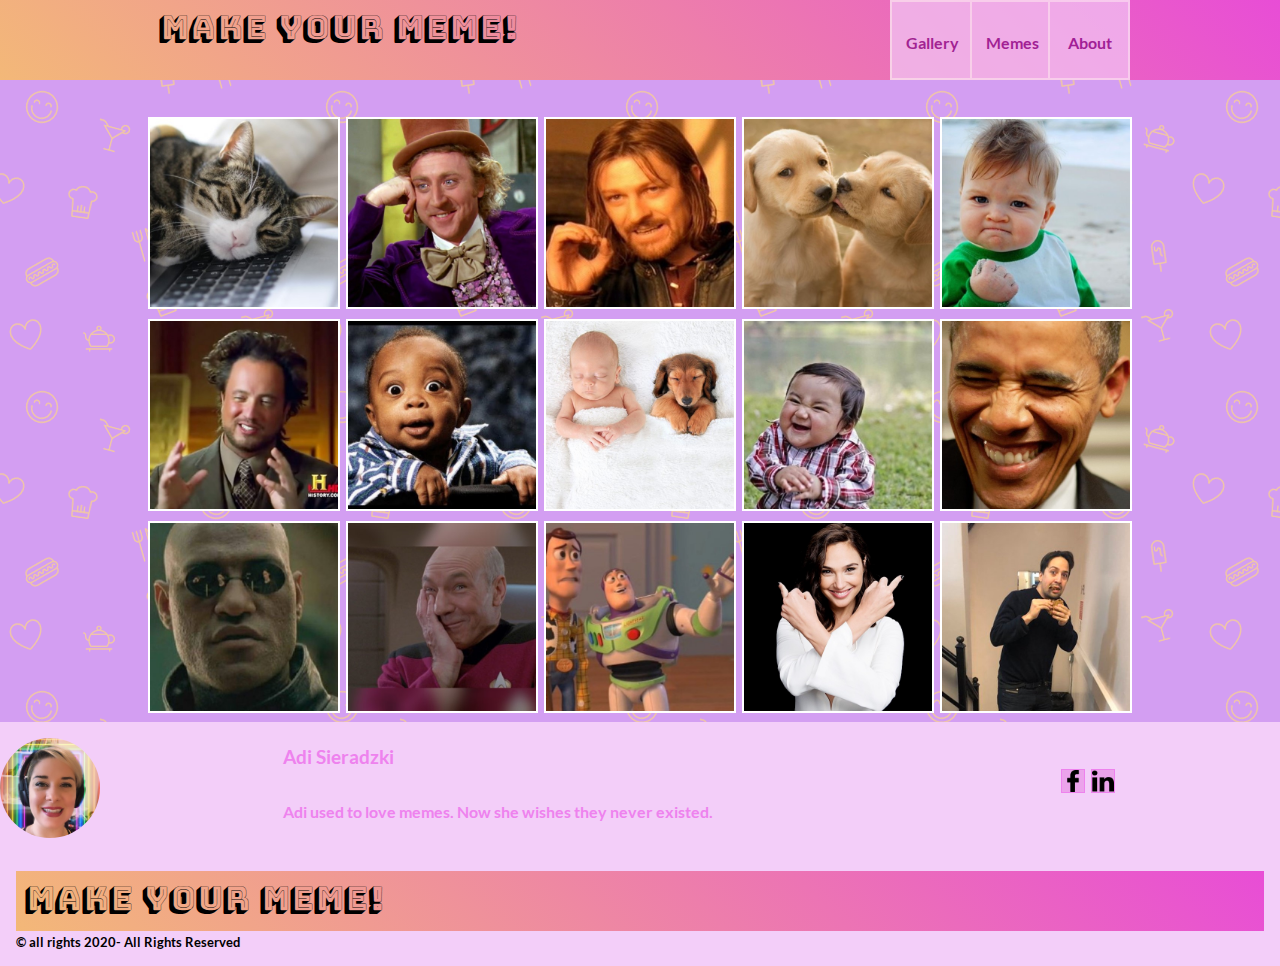
<file: index.html>
<!DOCTYPE html>
<html lang="en">
<head>
    <meta charset="UTF-8">
    <meta name="viewport" content="width=device-width, initial-scale=1.0">
    <link rel="stylesheet" href="css/gallery.css">
    <title>Image-Gallery</title>
</head>
<body onload="init()">
    <div class="screen" onclick="onToggleMenu()"></div>
    <header class="main-header">
        <div class="header-container">
            <div class="logo">Make Your Meme!</div>
            <ul class="main-nav clean-list">
                <li class="nav-item"><a href="index.html">Gallery</a></li>
                <li class="nav-item"><a href="#" id="memes-modal">Memes</a></li>
                <li class="nav-item"><a href="#about">About</a></li>
            </ul>
            <div id="myModal" class="modal">
                <div class="modal-content">
                    <span class="close">&times;</span>
                   <div class="saved-memes"></div>
                </div>
            </div>
            <div class="mobile-menu-close" onclick="onToggleClose()" hidden>x</div>
            <div class="mobile-menu-btn" onclick="onToggleMenu()">☰</div>
        </div>
    </header>
    <main class="gallery">
        <section class="search"></section>
        <section class="images">
            <div class="img-container">
               <table>
                   <tbody class="img-table"></tbody>
               </table>
            </div>
        </section>
    </main>
    <footer class="main-footer" id="about">
        <nav class="social-container container">
            <img class="my-img" src="./img/adi.jpeg" />
            <div class="my-info">
                <h3>Adi Sieradzki</h3>
                <p>Adi used to love memes. Now she wishes they never existed.
                </p>
            </div>
            <ul class="social-footer clean-list">
                <li class="social-facebook">
                    <a href="https://www.facebook.com/adi.sieradzki.3/" target="_blank">
                        <img src="./ICONS/facebook-logo.png" class="soc-icon" />
                    </a>
                </li>
                <li class="social-linkedin">
                    <a href="https://www.linkedin.com/in/adi-sieradzki-4518b8a/" target="_blank">
                        <img src="./ICONS/linkedin-logo.png" class="soc-icon" />
                    </a>
                </li>
            </ul>
        </nav>
        <div class="end-footer">
            <div class="footer-logo">
                <div class="logo">Make Your Meme!</div>
            </div>
            <small>© all rights 2020- All Rights Reserved</small>
        </div>
    </footer>

    
  
    
    <script src="js/editorStorage.js"></script>
    <script src="js/editorService.js"></script>
    <script src="js/editorController.js"></script>
    <script src="js/galleryService.js"></script>
    <script src="js/galleryController.js"></script>
    
</body>
</html>
</file>
<file: css/gallery.css>
* {
    box-sizing: border-box;
}

body {
    margin: 0;
    height: 100vh;
    background-color: #d39ef2;
    background-image: url(../img/food.png)
}

/* FONTS */

@font-face {
    font-family: Impact;
    src: url(../fonts/Impact-Font/impact.ttf);
}

@font-face {
    font-family: Bungee_Shade;
    src: url(../fonts/Bungee_Shade/BungeeShade-Regular.ttf);
}

@font-face {
    font-family: Lato;
    src: url(../fonts/lato/Lato-Bold.ttf);
}

/* HEADER */

.main-header {
    background-image: linear-gradient(45deg, #f3b878, #e84dd6);
}

.header-container {
    max-width: 980px;
    margin: 0 auto;
    display: flex;
    justify-content: space-between;
    align-items: center;
    height: 80px;
}
.mobile-menu-btn {
    display: none;
}

.logo {
    font-family: Bungee_Shade;
    font-size: 2rem;
    text-transform: capitalize;
    padding: 0.5rem;
    height: 80px;
    width: 100%;
}

.main-header li {
    background-color: transparent;
    background-color: rgb(243, 206, 249);
    width: 80px;
    height: 80px;
    cursor: pointer;
    border: 2px solid white;
    opacity: 0.68;
}

.main-header li:first-child{
    border-right: none;
}

.main-header li:last-child{
    border-left: none;
}

.main-header li a {
    display: flex;
    align-items: center;
    justify-content: center;
    text-decoration: none;
    font-family: Lato;
    text-transform: capitalize;
    width: 80px;
    height: 80px;
    color: purple;
}

.main-header li a:hover {
    background-color: rgb(163, 224, 235);
}

.main-nav {
    display: flex;
}

.mobile-menu-btn {
    color: #ffffff;
    width: 50px;
    height: 50px;
    text-align: center;
    font-weight: bold;
    padding-top: 10px;
    margin-right: 10px;
    border: 1px solid #ffffff;
    cursor: pointer;
    font-size: 18px;
}

.mobile-menu-close {
    color: #ffffff;
    font-weight: bold;
    font-family: Lato;
    width: 50px;
    height: 50px;
    text-align: center;
    padding-top: 10px;
    margin-right: 10px;
    border: 1px solid #ffffff;
    cursor: pointer;
    font-size: 18px;
    text-transform: capitalize;
}

/* THAT DAMN MEMES MODAL */

/* THAT DAMN MEMES MODAL */

.modal {
    display: none; /* Hidden by default */
    position: fixed; /* Stay in place */
    z-index: 3; /* Sit on top */
    padding-top: 100px; /* Location of the box */
    left: 0;
    top: 0;
    width: 100%; /* Full width */
    height: 100%; /* Full height */
    overflow: auto; /* Enable scroll if needed */
    background-color: rgb(0,0,0); /* Fallback color */
    background-color: rgba(0,0,0,0.4); /* Black w/ opacity */
  }
  
  .modal-content {
    background-color: rgb(242, 221, 245);
    margin: auto;
    padding: 20px;
    border: 1px solid #888;
    width: 80%;
    height: 50%;
  }
  
  .close {
    color: #aaaaaa;
    float: right;
    font-size: 28px;
    font-weight: bold;
  }
  
  .close:hover,
  .close:focus {
    color: #000;
    text-decoration: none;
    cursor: pointer;
  }

  .saved-memes{
      display: grid;
      grid-template-columns: 1fr 1fr 1fr;
      grid-template-rows: 1fr 1fr 1fr;
  }

  .grid-item-img img{
    height: 12rem;
    width: 12rem;
  }


/* HELPER */

.clean-list {
    text-decoration: none;
    list-style-type: none;
    margin: 0;
    padding: 0;
}

/* MAIN */

main {
    display: flex;
    justify-content: center;
    align-items: center;
    cursor: pointer;
}

.gallery{
    margin-top: 2rem;
}

img.grid-item {
    height: 12rem;
    width: 12rem;
}

.img-container {
    display: flex;
    flex-wrap: wrap;
}

.img-table {
    display: grid;
    grid-template-columns: 1fr 1fr 1fr 1fr 1fr;
    grid-template-rows: 1fr 1fr 1fr;
}

.grid-item {
    
    border: 2px solid white;
    object-fit: cover;
}

/* FOOTER */

.main-footer {
    margin-top: 0.8rem;
    color: black;
    background-color: rgb(243, 206, 249);
    text-align: left;
    margin: 0 auto;
    font-family: Lato;
}

.social-container {
    display: flex;
    align-items: center;
    justify-content: space-between;
    margin: 0 auto;
    height: 120px;
}

.my-img {
    margin-top: 0.8rem;
    width: 100px;
    border-radius: 50px;
    outline: none;
}

.my-info {
    display: flex;
    flex-direction: column;
    color: violet;
}

.social-footer {
    display: flex;
    align-items: center;
    justify-content: center;
    width: 30%;
}

.soc-icon {
    text-align: center;
    font-size: 80%;
    width: 1.5rem;
    height: 1.5rem;
    display: inline-flex;
    align-items: center;
    justify-content: center;
    background-color: rgb(235, 163, 235);
    margin: 0.2rem;
    border: 1px solid violet;
}

.end-footer {
    margin-top: 0.8rem;
    width: 100%;
    padding: 1rem;
}

.footer-logo {
    color: black;
    height: 60px;
    background-image: linear-gradient(45deg, #f3b878, #e84dd6);
}


.screen {
    width: 100%;
    height: 100%;
    position: fixed;
    top: 0;
    left: 0;
    background-color: rgb(0 0 0 / 60%);
    z-index: 1;
    cursor: pointer;
    opacity: 0;
    visibility: hidden;
    transition: opacity .8s;
}

/* RESPONSIVE DESIGN */

/* MOBILE */

@media (max-width:740px) {

    body.menu-open .screen {
        opacity: 1;
        visibility: visible;
    }
    body.menu-open .mobile-menu-close {
        z-index: 2;
    }

    body.menu-open .main-nav {
        transform: translateY(100px);
    }

    .mobile-menu-btn {
        display: block;
    }

    .header-container{
        max-width: 400px;
    }

    .modal-content{
        height: 85%;
        width: 60%;
    }

    .saved-memes{
        display: grid;
        grid-template-columns: 1fr;
        grid-template-rows: auto;
    }
    .grid-item-img img{
        height: 6rem;
        width: 6rem;
      }

    .logo{
        font-size: 1.6rem;
        height: 2rem;
    }

    .main-header li{
        border-bottom: 1px solid #dcdcdc;
    }

    .main-nav{
        flex-direction: column-reverse;
        justify-content: flex-start;
        align-items: flex-start;
        position: fixed;
        top: 0;
        left: 0;
        width: 100%;
        z-index: 2;
        opacity: 0.9;
        transform: translateY(-100%);
    }
    .main-nav li{
        opacity: 0.9;
    }
    .main-nav li a{
        width: 100vw;
        align-items: center;
        background-color: rgb(243, 206, 249);
        z-index: 2;
        font-size: 1.5rem;
        transition: background-color .3s;
    }
    img.grid-item {
        height: 6rem;
        width: 6rem;
    }
    .img-table{
        grid-template-columns: 1fr 1fr 1fr;
    }
    .social-container{
        height: 5rem;
    }
    .my-info {
        font-size: 0.75rem;
        margin-left: 0.4rem;
        margin: 0 auto;
    }
    .my-img {
        width: 50px;
        margin-left: 0.4rem;
    }
    .end-footer {
        margin-top: 0.4rem;
        padding: 0.5rem;
    }
    .footer-logo {
        height: 40px;
    }
    .footer-logo .logo {
        font-size: 1rem;
    }
    small {
        font-size: 0.5rem;
    }
}
</file>
